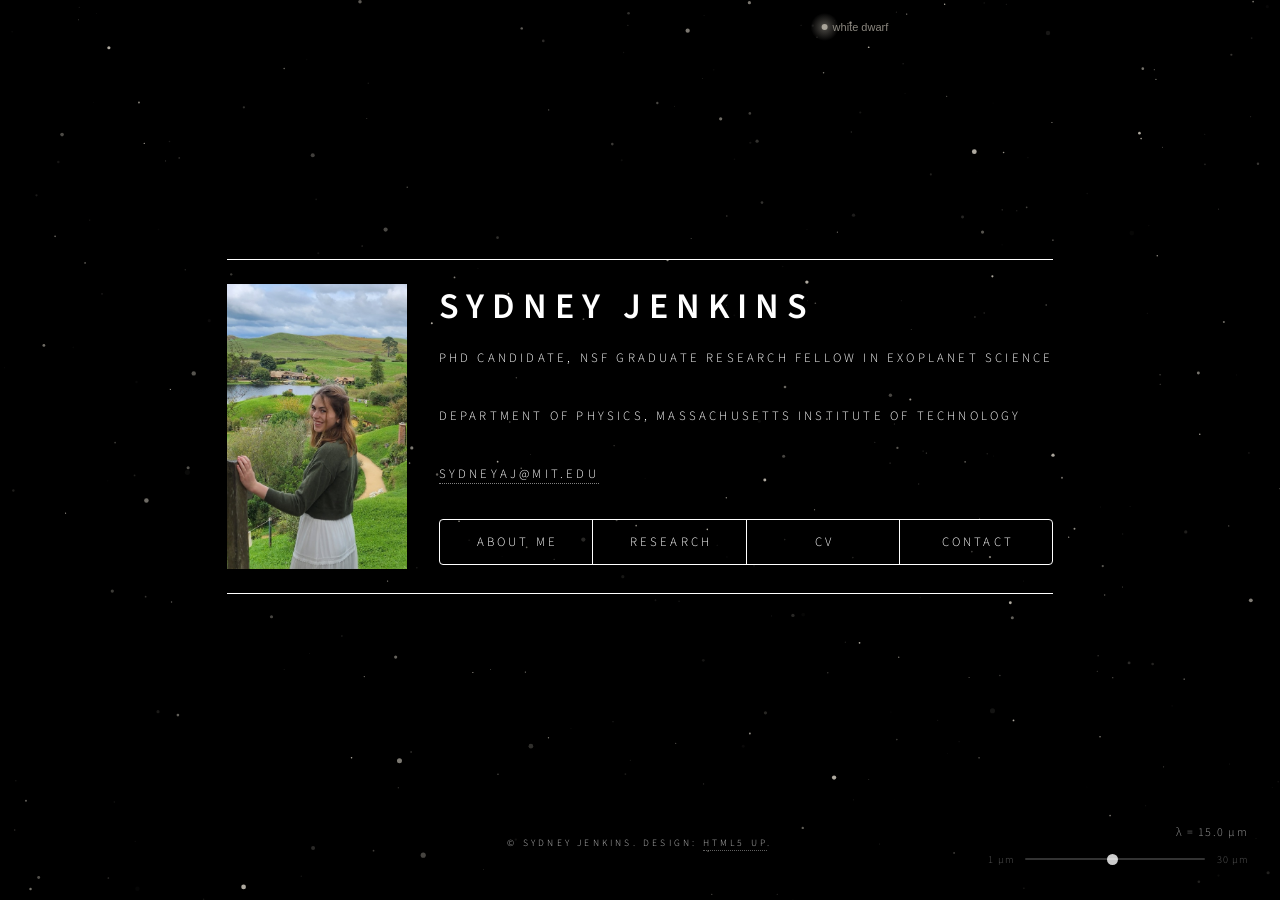
<file: index.html>
<!DOCTYPE HTML>
<!--
	Dimension by HTML5 UP
	html5up.net | @ajlkn
	Free for personal and commercial use under the CCA 3.0 license (html5up.net/license)
-->  
<html>
	<head>
		<title>Sydney Jenkins </title>
		<meta charset="utf-8" />
		<meta name="viewport" content="width=device-width, initial-scale=1, user-scalable=no" />
		<link rel="stylesheet" href="assets/css/main.css" />
		<noscript><link rel="stylesheet" href="assets/css/noscript.css" /></noscript>
		<style>
			p.small {
			  line-height: 0.9;
			}
			html, body {
				background-color: #000000;
			}
			#bg:after {
				background-image: none;
				background-color: #000;
				z-index: 0;
			}
			#bg:before {
				background-image: none;
				background-color: rgba(19, 21, 25, 0);
			}
			#header {
				background-image: none;
			}
			#starfield {
				position: absolute;
				top: 0;
				left: 0;
				width: 100%;
				height: 100%;
				z-index: 1;
			}
			body.is-article-visible #starfield {
				-webkit-filter: blur(0.2rem);
				filter: blur(0.2rem);
				opacity: 0.7;
				-moz-transition: opacity 0.325s ease-in-out, -moz-filter 0.325s ease-in-out;
				-webkit-transition: opacity 0.325s ease-in-out, -webkit-filter 0.325s ease-in-out;
				transition: opacity 0.325s ease-in-out, filter 0.325s ease-in-out;
			}
			#wavelength-control {
				position: fixed;
				bottom: 2rem;
				right: 2rem;
				z-index: 10;
				text-align: right;
				pointer-events: all;
				-webkit-user-select: none;
				user-select: none;
			}
			#wavelength-label {
				color: rgba(255,255,255,0.6);
				font-family: Source Sans Pro, Helvetica, sans-serif;
				font-size: 0.75rem;
				letter-spacing: 0.12em;
				margin-bottom: 0.5rem;
			}
			.wl-slider-row {
				display: flex;
				align-items: center;
				gap: 0.6rem;
			}
			.wl-end {
				color: rgba(255,255,255,0.35);
				font-family: Source Sans Pro, Helvetica, sans-serif;
				font-size: 0.65rem;
				letter-spacing: 0.1em;
				white-space: nowrap;
			}
			#wavelength-slider {
				-webkit-appearance: none;
				appearance: none;
				width: 180px;
				height: 2px;
				border-radius: 1px;
				background: rgba(255,255,255,0.2);
				outline: none;
				cursor: pointer;
			}
			#wavelength-slider::-webkit-slider-thumb {
				-webkit-appearance: none;
				width: 11px;
				height: 11px;
				border-radius: 50%;
				background: rgba(255,255,255,0.8);
				cursor: pointer;
				border: none;
			}
			#wavelength-slider::-moz-range-thumb {
				width: 11px;
				height: 11px;
				border-radius: 50%;
				background: rgba(255,255,255,0.8);
				border: none;
				cursor: pointer;
			}
			#header .content {
				border-top-width: 0;
				border-bottom-width: 0;
			}
			.header-inner {
				display: flex !important;
				align-items: flex-start;
				gap: 2rem;
				text-align: left !important;
			}
			/* White rules above and below the header row, spanning photo-left to text-right */
			#header .content .inner.header-inner {
				padding: 1.5rem 0;
				border-top: solid 1px #ffffff;
				border-bottom: solid 1px #ffffff;
			}
			.header-photo {
				width: 180px;
				height: 285px;
				border-radius: 0;
				object-fit: cover;
				flex-shrink: 0;
			}
			.header-text h1,
			.header-text p {
				text-align: left;
			}
			.header-text nav ul li {
				flex: 1;
			}
			.header-text nav ul li a {
				min-width: 0;
				width: 100%;
				white-space: nowrap;
				text-align: center;
				box-sizing: border-box;
			}
			#main article {
				background-color: #000000;
			}
			#main article#Research {
				width: 90vw;
				max-width: 90vw;
			}
			#wavelength-control {
				transition: opacity 0.3s ease-in-out;
			}
			body:has(#Research.active) #wavelength-control {
				opacity: 0;
				pointer-events: none;
			}
			.paper {
				display: flex;
				align-items: center;
				gap: 3rem;
				padding: 2.5rem 0;
				border-top: solid 1px rgba(255,255,255,0.15);
			}
			.paper.reverse {
				flex-direction: row-reverse;
			}
			.paper-text {
				flex: 1.2 1 0;
				min-width: 0;
			}
			.paper-figure {
				flex: 1 1 0;
				min-width: 0;
				text-align: center;
			}
			.paper-figure a {
				display: block;
				border-bottom: 0;
			}
			.paper-figure img {
				width: 100%;
				height: auto;
								transition: opacity 0.2s ease-in-out;
			}
							.paper-figure p.small {
					text-align: left;
					margin-top: 0.4rem;
				}
				.paper-figure p.small a {
					display: inline;
					border-bottom: dotted 1px rgba(255, 255, 255, 0.5);
				}
				.paper-figure a:hover img {
				opacity: 0.85;
			}
			.paper-status {
				display: inline-block;
				text-transform: uppercase;
				letter-spacing: 0.15rem;
				font-size: 0.6rem;
				padding: 0.25rem 0.6rem;
				border-radius: 3px;
				margin-bottom: 0.75rem;
			}
			.status-published {
				color: #9fe6b8;
				background: rgba(80, 200, 120, 0.15);
				border: solid 1px rgba(80, 200, 120, 0.4);
			}
			.paper-link {
				font-size: 0.7rem;
				text-transform: uppercase;
				letter-spacing: 0.15rem;
				white-space: nowrap;
				margin-left: 0.75rem;
			}
			.status-progress {
				color: #ffd699;
				background: rgba(255, 180, 80, 0.12);
				border: solid 1px rgba(255, 180, 80, 0.4);
			}
			.research-intro {
				font-size: 1.05rem;
				line-height: 1.75;
				max-width: none;
				margin-bottom: 1rem;
			}
			.paper-text h3 {
				margin-bottom: 1rem;
			}
			@media screen and (max-width: 736px) {
				.paper, .paper.reverse {
					flex-direction: column;
					gap: 1.5rem;
				}
			}
						.about-inner {
					display: flex;
					align-items: stretch;
					gap: 1.5rem;
				}
				.about-photo-wrap {
					flex-shrink: 0;
					align-self: stretch;
					padding-bottom: 1.4em;
				}
				.about-photo {
					width: 195px;
					height: 100%;
					display: block;
					object-fit: cover;
					object-position: center top;
				}
				.about-text {
					flex: 1;
					min-width: 0;
				}
				@media screen and (max-width: 480px) {
					.about-inner { flex-direction: column; }
					.about-photo { width: 100%; height: 200px; object-position: center 55%; }
				}
				.status-submitted {
					color: #99d6f0;
					background: rgba(80, 180, 230, 0.12);
					border: solid 1px rgba(80, 180, 230, 0.4);
				}
				@media screen and (max-width: 736px) {
					.header-inner {
						flex-direction: column !important;
						align-items: center !important;
						text-align: center !important;
					}
					.header-photo {
						width: 140px;
						height: 220px;
					}
					.header-text h1,
					.header-text p {
						text-align: center;
					}
				}
				@media screen and (max-width: 736px) {
					#header .content .inner {
						max-height: none !important;
						overflow: visible !important;
					}
					.header-photo {
						width: 110px !important;
						height: 155px !important;
					}
					.header-inner {
						gap: 1rem !important;
					}
				}
				@media screen and (max-width: 736px) {
					#wavelength-control {
						position: static;
						width: 100%;
						box-sizing: border-box;
						text-align: center;
						background: rgba(0,0,0,0.5);
						padding: 0.5rem 1rem;
						display: flex;
						align-items: center;
						justify-content: center;
						gap: 0.75rem;
					}
					#wavelength-label {
						margin-bottom: 0;
					}
					.wl-slider-row {
						flex: 1;
						max-width: 260px;
					}
				}
				@media screen and (max-width: 736px) {
					body.is-article-visible #wavelength-control,
					body.is-switching #wavelength-control {
						display: none;
					}
				}
</style>
	</head>
	<body class="is-preload">

		<!-- Wrapper -->
			<div id="wrapper">

				<!-- Header -->
					<header id="header">
						<div class="content">
							<div class="inner header-inner">
								<img src="myimages/headshot2.jpg" alt="Sydney Jenkins" class="header-photo">
								<div class="header-text">
									<h1>Sydney Jenkins </h1>
									<p> PhD Candidate, NSF Graduate Research Fellow in Exoplanet Science</p>
									<p> Department of Physics, Massachusetts Institute of Technology </p>
									<p>  <a href="mailto:sydneyaj@mit.edu">sydneyaj@mit.edu</a></p>
									<nav>
										<ul>
											<li><a href="#About">About Me</a></li>
											<li><a href="#Research">Research</a></li>
											<li><a href="myimages/Jenkins_CV.pdf" target="_blank" rel="noopener">CV</a></li>
											<li><a href="#Contact">Contact</a></li>
										</ul>
									</nav>
								</div>
							</div>
						</div>
					</header>

				<!-- Wavelength filter control -->
					<div id="wavelength-control">
						<div id="wavelength-label">λ = 15.0 μm</div>
						<div class="wl-slider-row">
							<span class="wl-end">1 μm</span>
							<input type="range" id="wavelength-slider" min="1" max="30" step="0.1" value="15">
							<span class="wl-end">30 μm</span>
						</div>
					</div>

				<!-- Main -->
					<div id="main">
						<!-- Intro -->
							<article id="About">
								<h2 class="major">About Me</h2>
							<div class="about-inner">
								<div class="about-photo-wrap"><img src="myimages/headshot2.jpg" alt="Sydney Jenkins" class="about-photo"></div>
								<div class="about-text">
									<p>Hello! My name is Sydney Jenkins (she/her) and I am a fifth-year graduate student working with <a href="https://avanderburg.github.io/index.html"> Prof. Andrew Vanderburg </a> at the Massachusetts Institute of Technology. I previously earned a BA in physics and BS in computer science at the University of Chicago. My PhD research focuses on the discovery and characterization of planets around white dwarfs. </p>
									<p>Outside of science, you can usually find me reading, hiking, or forgetting to water my plants. </p>
								</div>
							</div>
						</article>

						<!-- Research--> 
							<article id="Research">
								<h2 class="major">Research</h2>

								<p class="research-intro">In the past few decades, we have discovered thousands of planets orbiting main-sequence stars—stable, long-lived stars like our Sun that are fusing hydrogen in their cores. However, we know relatively little about what happens to these planets once their host stars die. <b>Do planetary systems survive stellar death, and if so, how do they change?</b> My research centers on answering this fundamental question by discovering and characterizing planets around white dwarfs, the Earth-sized remnant left behind when Sun-like stars exhaust their fuel and die. Using JWST and ground-based telescopes, I’m uncovering how planetary systems survive stellar death and evolve over billions of years.</p>

								<!-- Paper: MEOW Survey -->
								<div class="paper">
									<div class="paper-text">
										<h3>MEOW & PAWS Surveys</h3>
										<span class="paper-status status-progress">Ongoing Observations</span>
										<p>JWST's direct imaging capabilities provide a powerful new tool to probe the demographics of evolved systems by searching for giant planets around white dwarf stars. Two programs leading this effort are the <a href="https://www.stsci.edu/jwst/science-execution/program-information?id=4403">MIRI Exoplanets Orbiting White dwarfs (MEOW) survey</a> and its companion program, the <a href="https://www.stsci.edu/jwst/science-execution/program-information?id=7833">Planet Authentication in White-dwarf Systems (PAWS) survey</a>. MEOW has mapped 16 nearby white dwarf systems with a combination of direct imaging and the thermal excess technique, identifying dozens of planet candidates. Ongoing follow-up observations with PAWS allows us definitively differentiate between true planets and spurious background sources using high-precision proper motion measurements. I am currently using the combined MEOW and PAWS datasets to search for new planets and to place constraints on the demographics of planets around white dwarfs. Our results will have <b>important implications for the post-main-sequence evolution of planetary systems.</b></p>
									</div>
									<div class="paper-figure">
										<a href="myimages/MEOW.jpg" target="_blank"><img src="myimages/MEOW.jpg" alt="False color image of WD 0310-688 taken with JWST/MIRI as part of the MEOW survey"></a>
									<p class="small"><font size="2"><b>Figure 1:</b> <i>False color image of a white dwarf (WD 0310-688, center) taken with the JWST/MIRI imager as part of the MEOW survey. Image credit: <a href="https://iopscience.iop.org/article/10.3847/2041-8213/ad74ed" target="_blank">Limbach et al. (including Jenkins) 2024</a>.</i></font></p>
									</div>
								</div>

								
						
						<!-- Paper: WD 1856 b Atmosphere -->
						<div class="paper reverse">
							<div class="paper-text">
								<h3>Probing the Dynamical History of a White Dwarf Planet</h3>
								<span class="paper-status status-progress">Ongoing Observations</span>
								<p>One of the few known white dwarf planets is WD 1856+534 b, which orbits at just 0.02 au from its host star—close enough that it should have been engulfed during the star’s transition off the main sequence. Two main dynamical pathways have been proposed to explain this: high-eccentricity migration and common envelope evolution. I am <b>PI of a <a href="https://www.stsci.edu/jwst/science-execution/program-information?id=9157" target="_blank">JWST program</a> to constrain WD 1856 b’s dynamical history</b> by searching for signatures of common envelope evolution in the planet’s atmosphere. If it did undergo common envelope evolution, it will be the first known planet to have survived engulfment by its star. Regardless of its dynamical history, our program will also probe the atmospheric physics of one of the coldest known planets. These results will provide critical insight into the dynamics of post-main-sequence systems and the atmospheres of cold worlds.</p>
							</div>
							<div class="paper-figure">
								<a href="myimages/WD1856_artist.jpg" target="_blank"><img src="myimages/WD1856_artist.jpg" alt="Artist impression of WD 1856+534 b"></a>
								<p class="small"><font size="2"><b>Figure 2:</b> <i>Artist’s impression of WD 1856+534 and its planet. Image credit: NASA’s Goddard Space Flight Center.</i></font></p>
							</div>
						</div> 

						<!-- Paper: WD 1856 b Proper Motions -->
						<div class="paper">
							<div class="paper-text">
								<h3>JWST Proper Motion Search for Outer Companions to WD 1856+534 b</h3>
								<span class="paper-status status-progress">In Preparation</span>
								<p>While my JWST observing program is dedicated to searching for signatures of common envelope evolution, we are also performing a complementary search for evidence that WD 1856 b underwent high-eccentricity migration. Using two epochs of <a href="https://www.stsci.edu/jwst/science-execution/program-information?id=5204" target="_blank">JWST MIRI imaging observations</a>, we have measured the proper motions of all nearby sources to identify any potential perturbers. While we do not identify any co-moving planetary companions, we are able to place <b>the first strong constraints on the presence of any distant outer planets.</b> Our combined imaging and TTV constraints rule out planets more massive than WD 1856 b across much of the searched parameter space. If no companion is found within the remaining allowed region, it suggests that either no additional planets are present in the system and WD 1856b migrated via a non-scattering mechanism, or any perturbing planet has a lower mass than WD 1856 b and was likely ejected from the system.</p>
							</div>
							<div class="paper-figure">
								<a href="myimages/WD1856_PM_invert.jpg" target="_blank"><img src="myimages/WD1856_PM_invert.jpg" alt="WD 1856+534 proper motion search"></a>
								<p class="small"><font size="2"><b>Figure 3:</b> <i>Difference images in both the F1500W and F1800W filters. Distant background objects show negligible apparent motion, and therefore have small residuals. In contrast, nearby and fast-moving objects produce prominent positive and negative residuals. The white dwarf, center, exhibits clear motion. No other sources appear to be co-moving with the white dwarf.</i></font></p>
							</div>
						</div>
						<!-- Paper: WD 1856 b -->
								<div class="paper reverse">
									<div class="paper-text">
										<h3>Atmospheric Signatures of Common Envelope Evolution</h3>
										<span class="paper-status status-published">Published</span> <a class="paper-link" href="https://iopscience.iop.org/article/10.3847/1538-4357/ae83b5" target="_blank">Read paper&nbsp;&rarr;</a>
										<p>The majority of confirmed exoplanets orbit within 1 AU of a main-sequence star. When their stellar hosts evolve off the MS, many of these planets will be engulfed and destroyed, creating empty &ldquo;forbidden&rdquo; zones around the stars as they evolve to their final state as a white dwarf. However, several confirmed and candidate planets have been found within this forbidden zone. Though common envelope evolution is a proposed formation channel for these planets, there are few known signatures to identify a planet that has survived this violent process. We investigate whether the process of engulfment could leave a detectable atmospheric signature by modeling the inspiral and accretion of a planet inspiraling into an AGB star. We then use simulated emission spectra to model the impact of this accretion on the planet’s thermal emission, and find that common envelope evolution can increase thermal emission by up to 9.0% for a cool planet such as WD 1856 b. This signature may be observable in the most favorable cases, providing a <b>potential new probe for investigating the dynamical history of close-in planets around white dwarfs.</b></p>
									</div>
									<div class="paper-figure">
										<a href="myimages/CEE.gif" target="_blank"><img src="myimages/CEE.gif" alt="WD 1856 b's transmission spectrum"></a>
										<p class="small"><font size="2"><b>Figure 4:</b> <i>Mass accretion of an engulfed planet over time for a variety of planet masses and accretion efficiencies &epsilon;.</i></font></p>
									</div>
								</div>

														<!-- Paper: TOI-5800 b -->
						<div class="paper">
							<div class="paper-text">
								<h3>Confirmation of TOI-5800 b: An Eccentric Sub-Neptune Moving Into the Evaporation Desert</h3>
								<span class="paper-status status-published">Published</span><a class="paper-link" href="https://iopscience.iop.org/article/10.3847/2041-8213/adea46" target="_blank">Read paper&nbsp;&rarr;</a>
								<p>Though missions such as Kepler, K2, and TESS have discovered &gt;2,000 sub-Neptune and Neptunian planets, there is a dearth of such planets at close-in (P&#8818;3 days) orbits. This feature, called the Neptune desert or the evaporation desert, is believed to be primarily shaped by planetary migration and photoevaporation. However, this region is not completely devoid of planets &mdash; a small number of very hot Neptunes reside within the desert. These planets provide an opportunity to directly probe the effects of migration and photoevaporation. We present confirmation of TOI-5800 b, an eccentric sub-Neptune on a &approx;2.6 day period that is likely actively undergoing tidal migration. We use radial velocity measurements to constrain TOI-5800 b’s eccentricity (0.39&plusmn;0.07). This eccentricity is unusually high given the planet’s short orbit, suggesting that TOI-5800 is currently experiencing high levels of tidal heating as it moves into the desert. Ranked as a top candidate for transmission and emission spectroscopy within its temperature and radius regime, TOI-5800 b is a prime target for atmospheric characterization with JWST. <b>TOI-5800 b presents a unique opportunity to study the atmosphere of a planet undergoing tidal heating and to probe the composition of sub-Neptune planets.</b></p>
							</div>
							<div class="paper-figure">
								<a href="myimages/TOI5800.jpg" target="_blank"><img src="myimages/TOI5800.jpg" alt="TOI-5800 b orbital and atmospheric characterization"></a>
								<p class="small"><font size="2"><b>Figure 5:</b> <i>Radius and semi-major axis of planets listed in the NASA Exoplanet Archive. The Neptune desert is demarked by the white dashed lines. TOI-5800 b is shown in yellow. We expect the planet to circularize to a closer-in orbit within the shaded yellow region.</i></font></p>
							</div>
						</div>

						<!-- Paper: Jenkins et al. 2024 -->
								<div class="paper reverse">
									<div class="paper-text">
										<h3>Absence of a Correlation between White Dwarf Planetary Accretion and Primordial Stellar Metallicity </h3>
										<span class="paper-status status-published">Published </span> <a class="paper-link" href="https://academic.oup.com/mnras/article/532/1/394/7696345" target="_blank">Read paper&nbsp;&rarr;</a>
										<p>Over a quarter of white dwarfs have photospheric metal pollution, which is evidence for recent accretion of exoplanetary material. While a wide range of mechanisms have been proposed to account for this pollution, there are currently few observational constraints to differentiate between them. To investigate the driving mechanism, we observe a sample of polluted and non-polluted white dwarfs in wide binary systems with main-sequence stars. Because there is a well-known correlation between giant planet occurrence and higher metallicity, we measure each system’s metallicity to probe the role of gas giants in driving white dwarf accretion. We find no significant difference in the metallicity distributions of polluted and non-polluted systems, suggesting that <b>giant planets may not be the dominant cause of white dwarf accretion events in binary systems.</b></p>
									</div>
									<div class="paper-figure">
										<a href="myimages/WDPollution_invert.png" target="_blank"><img src="myimages/WDPollution_invert.png" alt="Metallicity distributions of white dwarf systems"></a>
										<p class="small"><font size="2"><b>Figure 6:</b> <i>Metallicity distributions of white dwarf systems. Left: Metallicity distribution of polluted systems, with error bars shown in white. Middle: Metallicity distribution of non-polluted systems, with error bars shown in white. Right: CDFs of non-polluted and polluted systems, shown in blue and green, respectively.</i></font></p>
									</div>
								</div>
							
							<!-- Paper: Jenkins et al. 2022 -->
							<div class="paper">
								<div class="paper-text">
									<h3>VLT Spectrsocopy of Ultra-faint Dwarf Galaxies</h3>
									<span class="paper-status status-published">Published</span> <a class="paper-link" href="https://iopscience.iop.org/article/10.3847/1538-4357/ac1353" target="_blank">Read paper&nbsp;&rarr;</a>
									<p>We perform consistent reductions and measurements for three ultra-faint dwarf galaxies: Bo&ouml;tes I, Leo IV and Leo V. Using the public archival data from the GIRAFFE spectrograph on the Very Large Telescope (VLT), we locate new members and provide refined measurements of physical parameters for these dwarf galaxies. We recalculate the velocity dispersions of Bo&ouml;tes I and Leo IV, identify a weak velocity gradient in Leo V, and re-analyze the Bo&ouml;tes I metallicity distribution function. Our analysis of Leo IV, Leo V and other ultra-faint dwarf galaxies will enhance our understanding of these enigmatic stellar populations and contribute to future dark matter studies.</p>
								</div>
								<div class="paper-figure">
									<a href="myimages/UFD_invert.png" target="_blank"><img src="myimages/UFD_invert.png" alt="Ultra-faint dwarf galaxy spectroscopy"></a>
									<p class="small"><font size="2"><b>Figure 7:</b> <i>Positional data for Leo IV and Leo V. Yellow stars represent previously identified members, while pink stars represent new members.</i></font></p>
								</div>
							</div>
							</article>

						<!-- Contact -->
						<article id="Contact">
							<h2 class="major">Contact</h2>
							<h3>Email</h3>
							<p>sydneyaj@mit.edu</p>
							<h3>Address</h3>
							<p translate="no">Massachusetts Institute of Technology<br>
								Deptartment of Physics<br>
								77 Massachusetts Avenue, Building 54-1715<br>
								Cambridge, MA, 02139-4307, USA</p>
						</article>
						
						<!-- Outreach -->
						<!--	<article id="outreach">
								<h2 class="major">Contact</h2>
								<form method="post" action="#">
									<div class="fields">
										<div class="field half">
											<label for="name">Name</label>
											<input type="text" name="name" id="name" />
										</div>
										<div class="field half">
											<label for="email">Email</label>
											<input type="text" name="email" id="email" />
										</div>
										<div class="field">
											<label for="message">Message</label>
											<textarea name="message" id="message" rows="4"></textarea>
										</div>
									</div>
									<ul class="actions">
										<li><input type="submit" value="Send Message" class="primary" /></li>
										<li><input type="reset" value="Reset" /></li>
									</ul>
								</form>
								<ul class="icons">
									<li><a href="#" class="icon brands fa-twitter"><span class="label">Twitter</span></a></li>
									<li><a href="#" class="icon brands fa-facebook-f"><span class="label">Facebook</span></a></li>
									<li><a href="#" class="icon brands fa-instagram"><span class="label">Instagram</span></a></li>
									<li><a href="#" class="icon brands fa-github"><span class="label">GitHub</span></a></li>
								</ul>
							</article> -->

						<!-- Elements -->
							<article id="elements">
								<h2 class="major">Elements</h2>

								<section>
									<h3 class="major">Text</h3>
									<p>This is <b>bold</b> and this is <strong>strong</strong>. This is <i>italic</i> and this is <em>emphasized</em>.
									This is <sup>superscript</sup> text and this is <sub>subscript</sub> text.
									This is <u>underlined</u> and this is code: <code>for (;;) { ... }</code>. Finally, <a href="#">this is a link</a>.</p>
									<hr />
									<h2>Heading Level 2</h2>
									<h3>Heading Level 3</h3>
									<h4>Heading Level 4</h4>
									<h5>Heading Level 5</h5>
									<h6>Heading Level 6</h6>
									<hr />
									<h4>Blockquote</h4>
									<blockquote>Fringilla nisl. Donec accumsan interdum nisi, quis tincidunt felis sagittis eget tempus euismod. Vestibulum ante ipsum primis in faucibus vestibulum. Blandit adipiscing eu felis iaculis volutpat ac adipiscing accumsan faucibus. Vestibulum ante ipsum primis in faucibus lorem ipsum dolor sit amet nullam adipiscing eu felis.</blockquote>
									<h4>Preformatted</h4>
									<pre><code>i = 0;

while (!deck.isInOrder()) {
    print 'Iteration ' + i;
    deck.shuffle();
    i++;
}

print 'It took ' + i + ' iterations to sort the deck.';</code></pre>
								</section>

								<section>
									<h3 class="major">Lists</h3>

									<h4>Unordered</h4>
									<ul>
										<li>Dolor pulvinar etiam.</li>
										<li>Sagittis adipiscing.</li>
										<li>Felis enim feugiat.</li>
									</ul>

									<h4>Alternate</h4>
									<ul class="alt">
										<li>Dolor pulvinar etiam.</li>
										<li>Sagittis adipiscing.</li>
										<li>Felis enim feugiat.</li>
									</ul>

									<h4>Ordered</h4>
									<ol>
										<li>Dolor pulvinar etiam.</li>
										<li>Etiam vel felis viverra.</li>
										<li>Felis enim feugiat.</li>
										<li>Dolor pulvinar etiam.</li>
										<li>Etiam vel felis lorem.</li>
										<li>Felis enim et feugiat.</li>
									</ol>
									<h4>Icons</h4>
									<ul class="icons">
										<li><a href="#" class="icon brands fa-twitter"><span class="label">Twitter</span></a></li>
										<li><a href="#" class="icon brands fa-facebook-f"><span class="label">Facebook</span></a></li>
										<li><a href="#" class="icon brands fa-instagram"><span class="label">Instagram</span></a></li>
										<li><a href="#" class="icon brands fa-github"><span class="label">Github</span></a></li>
									</ul>

									<h4>Actions</h4>
									<ul class="actions">
										<li><a href="#" class="button primary">Default</a></li>
										<li><a href="#" class="button">Default</a></li>
									</ul>
									<ul class="actions stacked">
										<li><a href="#" class="button primary">Default</a></li>
										<li><a href="#" class="button">Default</a></li>
									</ul>
								</section>

								<section>
									<h3 class="major">Table</h3>
									<h4>Default</h4>
									<div class="table-wrapper">
										<table>
											<thead>
												<tr>
													<th>Name</th>
													<th>Description</th>
													<th>Price</th>
												</tr>
											</thead>
											<tbody>
												<tr>
													<td>Item One</td>
													<td>Ante turpis integer aliquet porttitor.</td>
													<td>29.99</td>
												</tr>
												<tr>
													<td>Item Two</td>
													<td>Vis ac commodo adipiscing arcu aliquet.</td>
													<td>19.99</td>
												</tr>
												<tr>
													<td>Item Three</td>
													<td> Morbi faucibus arcu accumsan lorem.</td>
													<td>29.99</td>
												</tr>
												<tr>
													<td>Item Four</td>
													<td>Vitae integer tempus condimentum.</td>
													<td>19.99</td>
												</tr>
												<tr>
													<td>Item Five</td>
													<td>Ante turpis integer aliquet porttitor.</td>
													<td>29.99</td>
												</tr>
											</tbody>
											<tfoot>
												<tr>
													<td colspan="2"></td>
													<td>100.00</td>
												</tr>
											</tfoot>
										</table>
									</div>

									<h4>Alternate</h4>
									<div class="table-wrapper">
										<table class="alt">
											<thead>
												<tr>
													<th>Name</th>
													<th>Description</th>
													<th>Price</th>
												</tr>
											</thead>
											<tbody>
												<tr>
													<td>Item One</td>
													<td>Ante turpis integer aliquet porttitor.</td>
													<td>29.99</td>
												</tr>
												<tr>
													<td>Item Two</td>
													<td>Vis ac commodo adipiscing arcu aliquet.</td>
													<td>19.99</td>
												</tr>
												<tr>
													<td>Item Three</td>
													<td> Morbi faucibus arcu accumsan lorem.</td>
													<td>29.99</td>
												</tr>
												<tr>
													<td>Item Four</td>
													<td>Vitae integer tempus condimentum.</td>
													<td>19.99</td>
												</tr>
												<tr>
													<td>Item Five</td>
													<td>Ante turpis integer aliquet porttitor.</td>
													<td>29.99</td>
												</tr>
											</tbody>
											<tfoot>
												<tr>
													<td colspan="2"></td>
													<td>100.00</td>
												</tr>
											</tfoot>
										</table>
									</div>
								</section>

								<section>
									<h3 class="major">Buttons</h3>
									<ul class="actions">
										<li><a href="#" class="button primary">Primary</a></li>
										<li><a href="#" class="button">Default</a></li>
									</ul>
									<ul class="actions">
										<li><a href="#" class="button">Default</a></li>
										<li><a href="#" class="button small">Small</a></li>
									</ul>
									<ul class="actions">
										<li><a href="#" class="button primary icon solid fa-download">Icon</a></li>
										<li><a href="#" class="button icon solid fa-download">Icon</a></li>
									</ul>
									<ul class="actions">
										<li><span class="button primary disabled">Disabled</span></li>
										<li><span class="button disabled">Disabled</span></li>
									</ul>
								</section>

								<section>
									<h3 class="major">Form</h3>
									<form method="post" action="#">
										<div class="fields">
											<div class="field half">
												<label for="demo-name">Name</label>
												<input type="text" name="demo-name" id="demo-name" value="" placeholder="Sydney Jenkins" />
											</div>
											<div class="field half">
												<label for="demo-email">Email</label>
												<input type="email" name="demo-email" id="demo-email" value="" placeholder="sydneyaj@mit.edu" />
											</div>
											<div class="field">
												<label for="demo-category">Category</label>
												<select name="demo-category" id="demo-category">
													<option value="">-</option>
													<option value="1">Manufacturing</option>
													<option value="1">Shipping</option>
													<option value="1">Administration</option>
													<option value="1">Human Resources</option>
												</select>
											</div>
											<div class="field half">
												<input type="radio" id="demo-priority-low" name="demo-priority" checked>
												<label for="demo-priority-low">Low</label>
											</div>
											<div class="field half">
												<input type="radio" id="demo-priority-high" name="demo-priority">
												<label for="demo-priority-high">High</label>
											</div>
											<div class="field half">
												<input type="checkbox" id="demo-copy" name="demo-copy">
												<label for="demo-copy">Email me a copy</label>
											</div>
											<div class="field half">
												<input type="checkbox" id="demo-human" name="demo-human" checked>
												<label for="demo-human">Not a robot</label>
											</div>
											<div class="field">
												<label for="demo-message">Message</label>
												<textarea name="demo-message" id="demo-message" placeholder="Enter your message" rows="6"></textarea>
											</div>
										</div>
										<ul class="actions">
											<li><input type="submit" value="Send Message" class="primary" /></li>
											<li><input type="reset" value="Reset" /></li>
										</ul>
									</form>
								</section>

							</article>

					</div>

				<!-- Footer -->
					<footer id="footer">
						<p class="copyright">&copy; Sydney Jenkins. Design: <a href="https://html5up.net">HTML5 UP</a>.</p>
					</footer>

			</div>

		<!-- BG -->
			<div id="bg">
				<canvas id="starfield"></canvas>
			</div>

		<!-- Scripts -->
			<script src="assets/js/jquery.min.js"></script>
			<script src="assets/js/browser.min.js"></script>
			<script src="assets/js/breakpoints.min.js"></script>
			<script src="assets/js/util.js"></script>
			<script src="assets/js/main.js"></script>


		<!-- Starfield -->
			<script>
			(function () {

				var canvas = document.getElementById('starfield');
				var ctx    = canvas.getContext('2d');
				var stars  = [];
				var NUM_STARS  = 350;
				var wavelength = 15e-6; // meters, default 15 μm
				var wd         = { x: 0, y: 0, vx: 0, vy: 0, temp: 4900, brightness: 1.0 };
				var planet     = { angle: Math.random() * 6.2832, orbitRadius: 50,
				                   omega: 6.2832 / 10, temp: 300, brightness: 1.0, radius: 1.5 };
				var lastTime   = null;

				// hc/k in m·K
				var HC_K = 0.014388;

				// Planck spectral radiance, proportional (same λ^5 for all comparisons)
				function planck(lam, T) {
					var x = HC_K / (lam * T);
					return 1.0 / (lam*lam*lam*lam*lam * (Math.exp(x) - 1.0));
				}

				// Wavelength in microns → false-color RGB (short=blue, long=red)
				function irColor(um) {
					// Luminance decreases left→right: blue (L≈0.73) > warm-grey (L≈0.42) > red (L≈0.22)
					// 1 μm → (200,225,255) bright blue | 15 μm → (175,170,160) warm grey | 30 μm → (200,65,35) red
					var t = Math.max(0, Math.min(1, (um - 1) / 29));
					var m = 14 / 29; // t at 15 μm
					var s;
					if (t <= m) {
						s = t / m;
						return [Math.round(200 - s * 25), Math.round(225 - s * 55), Math.round(255 - s * 95)];
					} else {
						s = (t - m) / (1 - m);
						return [Math.round(175 + s * 25), Math.round(170 - s * 105), Math.round(160 - s * 125)];
					}
				}

				// Random main-sequence temperature weighted by observed stellar frequency
				// O(0.1%), B(0.4%), A(0.6%), F(3%), G(8%), K(13%), M(~75%)
				function randomTemp() {
					var r = Math.random();
					if (r < 0.001) return 30000 + Math.random() * 20000;
					if (r < 0.005) return 10000 + Math.random() * 20000;
					if (r < 0.011) return  7500 + Math.random() *  2500;
					if (r < 0.041) return  6000 + Math.random() *  1500;
					if (r < 0.121) return  5200 + Math.random() *   800;
					if (r < 0.251) return  3700 + Math.random() *  1500;
					return 2400 + Math.random() * 1300;
				}

				function randomRadius() {
					var r = Math.random();
					if (r < 0.70) return 0.4 + Math.random() * 0.5;
					if (r < 0.95) return 0.9 + Math.random() * 0.8;
					return 1.7 + Math.random() * 0.9;
				}

				function resetWD() {
					var w = canvas.width, h = canvas.height;
					var side = Math.floor(Math.random() * 4);
					if      (side === 0) { wd.x = Math.random() * w; wd.y = 0; }
					else if (side === 1) { wd.x = w;                 wd.y = Math.random() * h; }
					else if (side === 2) { wd.x = Math.random() * w; wd.y = h; }
					else                 { wd.x = 0;                 wd.y = Math.random() * h; }
					var angle = Math.atan2(h/2 - wd.y, w/2 - wd.x) + (Math.random() - 0.5) * Math.PI * 0.75;
					var speed = 40 + Math.random() * 30; // 40–70 px/s
					wd.vx = Math.cos(angle) * speed;
					wd.vy = Math.sin(angle) * speed;
				}

				function resize() {
					canvas.width  = window.innerWidth;
					canvas.height = window.innerHeight;
				}

				// WD and planet are point sources at the same distance: flux ∝ R² × B(λ,T).
				// Calibrate the planet's effective area so its flux equals the WD's at 20 μm
				// (works out to ~8× the WD radius); beyond 20 μm the planet's cooler, redder
				// spectrum makes it slightly brighter than the WD.
				var CROSSOVER_LAM    = 20e-6;
				var PLANET_AREA_RATIO = planck(CROSSOVER_LAM, wd.temp) / planck(CROSSOVER_LAM, planet.temp);

				// Shared log-flux normalization for the WD+planet scale.
				// WD at λ=1μm is the maximum (hot, brightest in our range).
				// Planet at λ=1μm is the minimum (cold, far below its Planck peak).
				var LOG_WD_PLANET_MAX   = Math.log(planck(1e-6, wd.temp));
				var LOG_WD_PLANET_MIN   = Math.log(PLANET_AREA_RATIO * planck(1e-6, planet.temp));
				var LOG_WD_PLANET_RANGE = LOG_WD_PLANET_MAX - LOG_WD_PLANET_MIN;

				function updateBrightnesses() {
					// Stars: normalize log B(λ,T) across stars only
					var logBs = new Array(stars.length);
					var logMin = Infinity, logMax = -Infinity;
					for (var i = 0; i < stars.length; i++) {
						logBs[i] = Math.log(planck(wavelength, stars[i].temp));
						if (logBs[i] < logMin) logMin = logBs[i];
						if (logBs[i] > logMax) logMax = logBs[i];
					}
					var logRange = logMax - logMin;
					for (var i = 0; i < stars.length; i++) {
						var rel = logRange > 0 ? (logBs[i] - logMin) / logRange : 1;
						stars[i].brightness = Math.max(0, Math.min(1, rel));
					}

					// WD: brightness ∝ log flux, dimming gently across the range.
					var logF_WD = Math.log(planck(wavelength, wd.temp));
					wd.brightness = Math.max(0, Math.min(1, (logF_WD - LOG_WD_PLANET_MIN) / LOG_WD_PLANET_RANGE));

					// Planet: scaled by its LINEAR flux ratio to the WD, so it stays dim through
					// the mid-IR, matches the WD exactly at 20 μm, then edges brighter at longer λ.
					var fluxRatio = PLANET_AREA_RATIO * planck(wavelength, planet.temp) / planck(wavelength, wd.temp);
					planet.brightness = Math.max(0, Math.min(1, wd.brightness * fluxRatio));
				}

				function init() {
					stars = [];
					for (var i = 0; i < NUM_STARS; i++) {
						stars.push({
							x:          Math.random(),
							y:          Math.random(),
							radius:     randomRadius(),
							temp:       randomTemp(),
							freq:       0.15 + Math.random() * 1.4,
							phase:      Math.random() * Math.PI * 2,
							brightness: 1.0
						});
					}
					resetWD();
					updateBrightnesses();
				}

				function draw(timestamp) {
					var t   = timestamp / 1000;
					var dt  = lastTime !== null ? (timestamp - lastTime) / 1000 : 0;
					lastTime = timestamp;
					var w   = canvas.width;
					var h   = canvas.height;
					var col = irColor(wavelength * 1e6);

					// Move white dwarf; respawn at a new random boundary edge when it exits
					wd.x += wd.vx * dt;
					wd.y += wd.vy * dt;
					if (wd.x < 0 || wd.x > w || wd.y < 0 || wd.y > h) {
						resetWD();
					}

					ctx.clearRect(0, 0, w, h);

					// Draw background stars
					for (var i = 0; i < stars.length; i++) {
						var s = stars[i];
						if (s.brightness < 0.01) continue;
						var twinkle = (Math.sin(6.2832 * s.freq * t + s.phase) + 1) * 0.5;
						var alpha   = Math.min(1.0, s.brightness * 4.5 * (0.15 + 0.85 * twinkle));
						ctx.beginPath();
						ctx.arc(s.x * w, s.y * h, s.radius, 0, 6.2832);
						ctx.fillStyle = 'rgba(' + col[0] + ',' + col[1] + ',' + col[2] + ',' + alpha.toFixed(3) + ')';
						ctx.fill();
					}

					// Update planet orbit (CCW on screen = decreasing angle)
					planet.angle -= planet.omega * dt;
					var px = wd.x + planet.orbitRadius * Math.cos(planet.angle);
					var py = wd.y + planet.orbitRadius * Math.sin(planet.angle);

					// Draw planet — same rendering as WD so equal brightness = equal appearance
					if (planet.brightness > 0.01) {
						var pAlpha = Math.min(1.0, planet.brightness * 1.2);
						var pGrad = ctx.createRadialGradient(px, py, 0, px, py, 14);
						pGrad.addColorStop(0, 'rgba(' + col[0] + ',' + col[1] + ',' + col[2] + ',' + (pAlpha * 0.5).toFixed(3) + ')');
						pGrad.addColorStop(1, 'rgba(' + col[0] + ',' + col[1] + ',' + col[2] + ',0)');
						ctx.beginPath();
						ctx.arc(px, py, 14, 0, 6.2832);
						ctx.fillStyle = pGrad;
						ctx.fill();
						ctx.beginPath();
						ctx.arc(px, py, 3, 0, 6.2832);
						ctx.fillStyle = 'rgba(' + col[0] + ',' + col[1] + ',' + col[2] + ',' + pAlpha.toFixed(3) + ')';
						ctx.fill();
					}

					// Draw white dwarf — no twinkle, glow + bright core
					var wdAlpha = Math.min(1.0, wd.brightness * 1.2);
					var grad = ctx.createRadialGradient(wd.x, wd.y, 0, wd.x, wd.y, 14);
					grad.addColorStop(0, 'rgba(' + col[0] + ',' + col[1] + ',' + col[2] + ',' + (wdAlpha * 0.5).toFixed(3) + ')');
					grad.addColorStop(1, 'rgba(' + col[0] + ',' + col[1] + ',' + col[2] + ',0)');
					ctx.beginPath();
					ctx.arc(wd.x, wd.y, 14, 0, 6.2832);
					ctx.fillStyle = grad;
					ctx.fill();
					ctx.beginPath();
					ctx.arc(wd.x, wd.y, 3, 0, 6.2832);
					ctx.fillStyle = 'rgba(' + col[0] + ',' + col[1] + ',' + col[2] + ',' + wdAlpha.toFixed(3) + ')';
					ctx.fill();

					// "white dwarf" label — follows the dot
					ctx.font = '11px sans-serif';
					ctx.fillStyle = 'rgba(' + col[0] + ',' + col[1] + ',' + col[2] + ',' + (wdAlpha * 0.85).toFixed(3) + ')';
					ctx.fillText('white dwarf', wd.x + 8, wd.y + 4);

					requestAnimationFrame(draw);
				}

				// Wire up slider
				var slider = document.getElementById('wavelength-slider');
				var label  = document.getElementById('wavelength-label');
				slider.addEventListener('input', function () {
					var um = parseFloat(this.value);
					wavelength = um * 1e-6;
					label.textContent = 'λ = ' + um.toFixed(1) + ' μm';
					updateBrightnesses();
				});

				resize();
				window.addEventListener('resize', resize);
				init();
				requestAnimationFrame(draw);
			})();
			</script>


	
	</body>
</html>
</file>
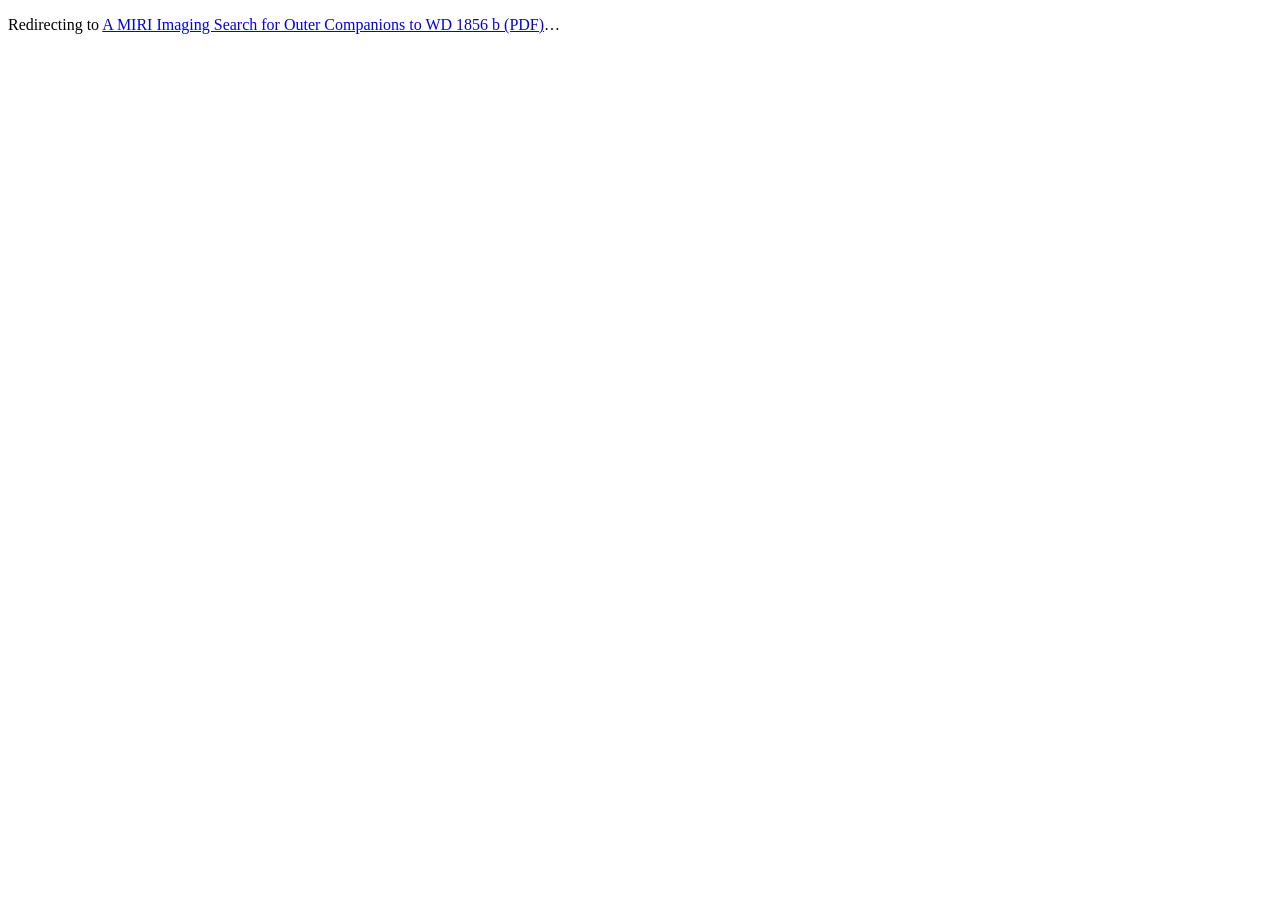
<file: Jenkins2026b/index.html>
<!DOCTYPE html>
<html lang="en">
<head>
	<meta charset="utf-8">
	<meta name="robots" content="noindex">
	<title>A MIRI Imaging Search for Outer Companions to WD 1856 b</title>
	<meta http-equiv="refresh" content="0; url=/myimages/A_MIRI_Imaging_Search_for_Outer_Companions_to_WD_1856%20b.pdf">
	<link rel="canonical" href="/myimages/A_MIRI_Imaging_Search_for_Outer_Companions_to_WD_1856%20b.pdf">
</head>
<body>
	<p>Redirecting to <a href="/myimages/A_MIRI_Imaging_Search_for_Outer_Companions_to_WD_1856%20b.pdf">A MIRI Imaging Search for Outer Companions to WD 1856 b (PDF)</a>…</p>
</body>
</html>
</file>
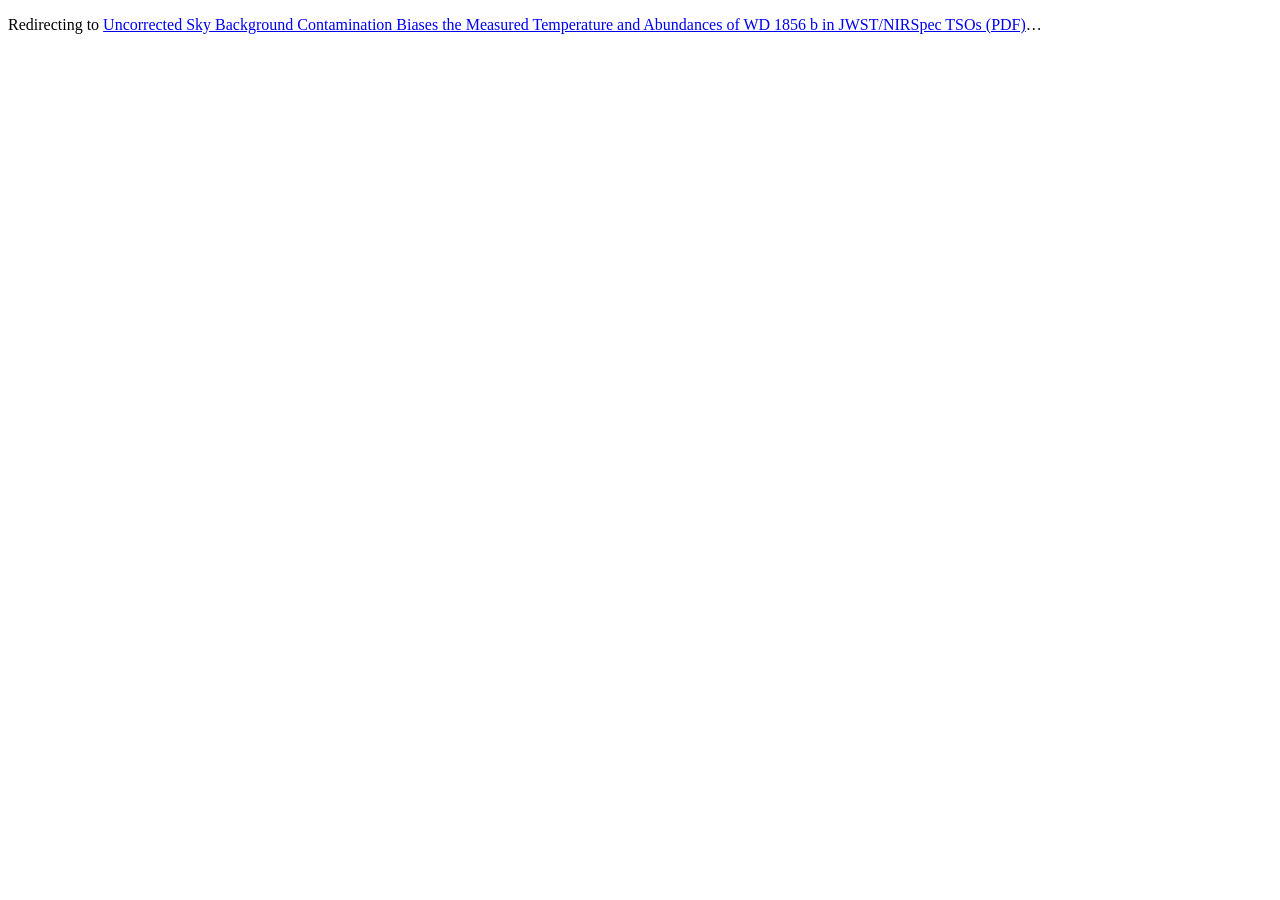
<file: Jenkins2026c/index.html>
<!DOCTYPE html>
<html lang="en">
<head>
	<meta charset="utf-8">
	<meta name="robots" content="noindex">
	<title>Uncorrected Sky Background Contamination Biases the Measured Temperature and Abundances of WD 1856 b in JWST/NIRSpec TSOs</title>
	<meta http-equiv="refresh" content="0; url=/myimages/Uncorrected_Sky_Background_Contamination_Biases_the_Measured_Temperature_and_Abundances_of_WD_1856_b_in_JWST%3ANIRSpec_TSOs.pdf">
	<link rel="canonical" href="/myimages/Uncorrected_Sky_Background_Contamination_Biases_the_Measured_Temperature_and_Abundances_of_WD_1856_b_in_JWST%3ANIRSpec_TSOs.pdf">
</head>
<body>
	<p>Redirecting to <a href="/myimages/Uncorrected_Sky_Background_Contamination_Biases_the_Measured_Temperature_and_Abundances_of_WD_1856_b_in_JWST%3ANIRSpec_TSOs.pdf">Uncorrected Sky Background Contamination Biases the Measured Temperature and Abundances of WD 1856 b in JWST/NIRSpec TSOs (PDF)</a>…</p>
</body>
</html>
</file>
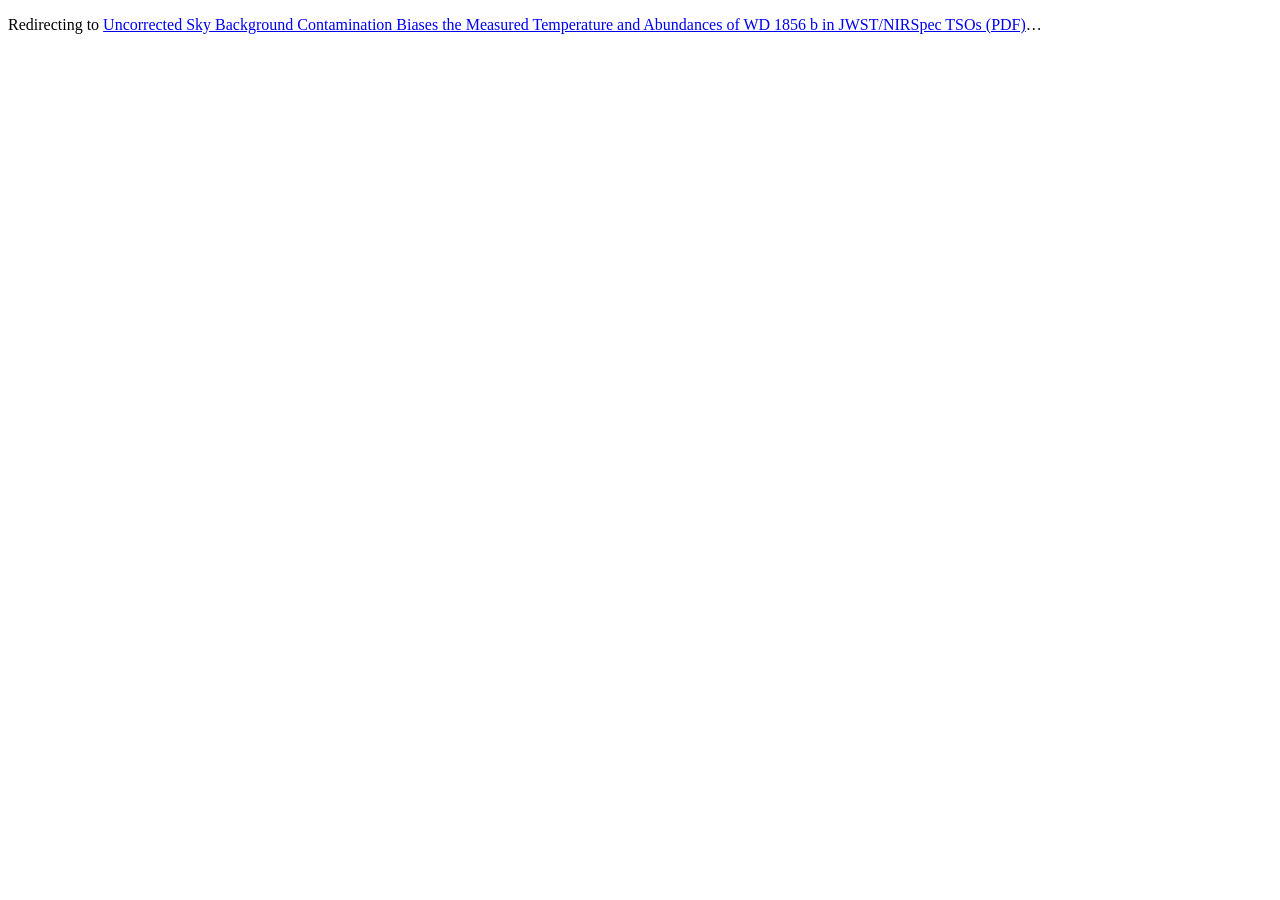
<file: SJenkins2026c/index.html>
<!DOCTYPE html>
<html lang="en">
<head>
	<meta charset="utf-8">
	<meta name="robots" content="noindex">
	<title>Uncorrected Sky Background Contamination Biases the Measured Temperature and Abundances of WD 1856 b in JWST/NIRSpec TSOs</title>
	<meta http-equiv="refresh" content="0; url=/myimages/Uncorrected_Sky_Background_Contamination_Biases_the_Measured_Temperature_and_Abundances_of_WD_1856_b_in_JWST%3ANIRSpec_TSOs_NoRed.pdf">
	<link rel="canonical" href="/myimages/Uncorrected_Sky_Background_Contamination_Biases_the_Measured_Temperature_and_Abundances_of_WD_1856_b_in_JWST%3ANIRSpec_TSOs_NoRed.pdf">
</head>
<body>
	<p>Redirecting to <a href="/myimages/Uncorrected_Sky_Background_Contamination_Biases_the_Measured_Temperature_and_Abundances_of_WD_1856_b_in_JWST%3ANIRSpec_TSOs_NoRed.pdf">Uncorrected Sky Background Contamination Biases the Measured Temperature and Abundances of WD 1856 b in JWST/NIRSpec TSOs (PDF)</a>…</p>
</body>
</html>
</file>
<file: assets/css/noscript.css>
/*
	Dimension by HTML5 UP
	html5up.net | @ajlkn
	Free for personal and commercial use under the CCA 3.0 license (html5up.net/license)
*/

/* BG */

	body.is-preload #bg:before {
		background-color: transparent;
	}

/* Header */

	body.is-preload #header {
		-moz-filter: none;
		-webkit-filter: none;
		-ms-filter: none;
		filter: none;
	}

		body.is-preload #header > * {
			opacity: 1;
		}

		body.is-preload #header .content .inner {
			max-height: none;
			padding: 3rem 2rem;
			opacity: 1;
		}

/* Main */

	#main article {
		opacity: 1;
		margin: 4rem 0 0 0;
	}
</file>
<file: assets/css/main.css>
@import url(fontawesome-all.min.css);
@import url("https://fonts.googleapis.com/css?family=Source+Sans+Pro:300italic,600italic,300,600");

/*
	Dimension by HTML5 UP
	html5up.net | @ajlkn
	Free for personal and commercial use under the CCA 3.0 license (html5up.net/license)
*/

html, body, div, span, applet, object,
iframe, h1, h2, h3, h4, h5, h6, p, blockquote,
pre, a, abbr, acronym, address, big, cite,
code, del, dfn, em, img, ins, kbd, q, s, samp,
small, strike, strong, sub, sup, tt, var, b,
u, i, center, dl, dt, dd, ol, ul, li, fieldset,
form, label, legend, table, caption, tbody,
tfoot, thead, tr, th, td, article, aside,
canvas, details, embed, figure, figcaption,
footer, header, hgroup, menu, nav, output, ruby,
section, summary, time, mark, audio, video {
	margin: 0;
	padding: 0;
	border: 0;
	font-size: 100%;
	font: inherit;
	vertical-align: baseline;}

article, aside, details, figcaption, figure,
footer, header, hgroup, menu, nav, section {
	display: block;}

body {
	line-height: 1;
}

ol, ul {
	list-style: none;
}

blockquote, q {
	quotes: none;
}

	blockquote:before, blockquote:after, q:before, q:after {
		content: '';
		content: none;
	}

table {
	border-collapse: collapse;
	border-spacing: 0;
}

body {
	-webkit-text-size-adjust: none;
}

mark {
	background-color: transparent;
	color: inherit;
}

input::-moz-focus-inner {
	border: 0;
	padding: 0;
}

input, select, textarea {
	-moz-appearance: none;
	-webkit-appearance: none;
	-ms-appearance: none;
	appearance: none;
}

/* Basic */

	@-ms-viewport {
		width: device-width;
	}

	@media screen and (max-width: 480px) {

		html, body {
			min-width: 320px;
		}

	}

	html {
		box-sizing: border-box;
	}

	*, *:before, *:after {
		box-sizing: inherit;
	}

	body {
		background: #1b1f22;
	}

		body.is-preload *, body.is-preload *:before, body.is-preload *:after {
			-moz-animation: none !important;
			-webkit-animation: none !important;
			-ms-animation: none !important;
			animation: none !important;
			-moz-transition: none !important;
			-webkit-transition: none !important;
			-ms-transition: none !important;
			transition: none !important;
		}

/* Type */

	html {
		font-size: 16pt;
	}

		@media screen and (max-width: 1680px) {

			html {
				font-size: 12pt;
			}

		}

		@media screen and (max-width: 736px) {

			html {
				font-size: 11pt;
			}

		}

		@media screen and (max-width: 360px) {

			html {
				font-size: 10pt;
			}

		}

	body, input, select, textarea {
		color: #ffffff;
		font-family: "Source Sans Pro", sans-serif;
		font-weight: 300;
		font-size: 1rem;
		line-height: 1.65;
	}

	a {
		-moz-transition: color 0.2s ease-in-out, background-color 0.2s ease-in-out, border-bottom-color 0.2s ease-in-out;
		-webkit-transition: color 0.2s ease-in-out, background-color 0.2s ease-in-out, border-bottom-color 0.2s ease-in-out;
		-ms-transition: color 0.2s ease-in-out, background-color 0.2s ease-in-out, border-bottom-color 0.2s ease-in-out;
		transition: color 0.2s ease-in-out, background-color 0.2s ease-in-out, border-bottom-color 0.2s ease-in-out;
		border-bottom: dotted 1px rgba(255, 255, 255, 0.5);
		text-decoration: none;
		color: inherit;
	}

		a:hover {
			border-bottom-color: transparent;
		}

	strong, b {
		color: #ffffff;
		font-weight: 600;
	}

	em, i {
		font-style: italic;
	}

	p {
		margin: 0 0 2rem 0;
	}

	h1, h2, h3, h4, h5, h6 {
		color: #ffffff;
		font-weight: 600;
		line-height: 1.5;
		margin: 0 0 1rem 0;
		text-transform: uppercase;
		letter-spacing: 0.2rem;
	}

		h1 a, h2 a, h3 a, h4 a, h5 a, h6 a {
			color: inherit;
			text-decoration: none;
		}

		h1.major, h2.major, h3.major, h4.major, h5.major, h6.major {
			border-bottom: solid 1px #ffffff;
			width: -moz-max-content;
			width: -webkit-max-content;
			width: -ms-max-content;
			width: max-content;
			padding-bottom: 0.5rem;
			margin: 0 0 2rem 0;
		}

	h1 {
		font-size: 2.25rem;
		line-height: 1.3;
		letter-spacing: 0.5rem;
	}

	h2 {
		font-size: 1.5rem;
		line-height: 1.4;
		letter-spacing: 0.5rem;
	}

	h3 {
		font-size: 1rem;
	}

	h4 {
		font-size: 0.8rem;
	}

	h5 {
		font-size: 0.7rem;
	}

	h6 {
		font-size: 0.6rem;
	}

	@media screen and (max-width: 736px) {

		h1 {
			font-size: 1.75rem;
			line-height: 1.4;
		}

		h2 {
			font-size: 1.25em;
			line-height: 1.5;
		}

	}

	sub {
		font-size: 0.8rem;
		position: relative;
		top: 0.5rem;
	}

	sup {
		font-size: 0.8rem;
		position: relative;
		top: -0.5rem;
	}

	blockquote {
		border-left: solid 4px #ffffff;
		font-style: italic;
		margin: 0 0 2rem 0;
		padding: 0.5rem 0 0.5rem 2rem;
	}

	code {
		background: rgba(255, 255, 255, 0.075);
		border-radius: 4px;
		font-family: "Courier New", monospace;
		font-size: 0.9rem;
		margin: 0 0.25rem;
		padding: 0.25rem 0.65rem;
	}

	pre {
		-webkit-overflow-scrolling: touch;
		font-family: "Courier New", monospace;
		font-size: 0.9rem;
		margin: 0 0 2rem 0;
	}

		pre code {
			display: block;
			line-height: 1.75;
			padding: 1rem 1.5rem;
			overflow-x: auto;
		}

	hr {
		border: 0;
		border-bottom: solid 1px #ffffff;
		margin: 2.75rem 0;
	}

	.align-left {
		text-align: left;
	}

	.align-center {
		text-align: center;
	}

	.align-right {
		text-align: right;
	}

/* Form */

	form {
		margin: 0 0 2rem 0;
	}

		form > :last-child {
			margin-bottom: 0;
		}

		form > .fields {
			display: -moz-flex;
			display: -webkit-flex;
			display: -ms-flex;
			display: flex;
			-moz-flex-wrap: wrap;
			-webkit-flex-wrap: wrap;
			-ms-flex-wrap: wrap;
			flex-wrap: wrap;
			width: calc(100% + 3rem);
			margin: -1.5rem 0 2rem -1.5rem;
		}

			form > .fields > .field {
				-moz-flex-grow: 0;
				-webkit-flex-grow: 0;
				-ms-flex-grow: 0;
				flex-grow: 0;
				-moz-flex-shrink: 0;
				-webkit-flex-shrink: 0;
				-ms-flex-shrink: 0;
				flex-shrink: 0;
				padding: 1.5rem 0 0 1.5rem;
				width: calc(100% - 1.5rem);
			}

				form > .fields > .field.half {
					width: calc(50% - 0.75rem);
				}

				form > .fields > .field.third {
					width: calc(100%/3 - 0.5rem);
				}

				form > .fields > .field.quarter {
					width: calc(25% - 0.375rem);
				}

		@media screen and (max-width: 480px) {

			form > .fields {
				width: calc(100% + 3rem);
				margin: -1.5rem 0 2rem -1.5rem;
			}

				form > .fields > .field {
					padding: 1.5rem 0 0 1.5rem;
					width: calc(100% - 1.5rem);
				}

					form > .fields > .field.half {
						width: calc(100% - 1.5rem);
					}

					form > .fields > .field.third {
						width: calc(100% - 1.5rem);
					}

					form > .fields > .field.quarter {
						width: calc(100% - 1.5rem);
					}

		}

	label {
		color: #ffffff;
		display: block;
		font-size: 0.8rem;
		font-weight: 300;
		letter-spacing: 0.2rem;
		line-height: 1.5;
		margin: 0 0 1rem 0;
		text-transform: uppercase;
	}

	input[type="text"],
	input[type="password"],
	input[type="email"],
	input[type="tel"],
	select,
	textarea {
		-moz-appearance: none;
		-webkit-appearance: none;
		-ms-appearance: none;
		appearance: none;
		-moz-transition: border-color 0.2s ease-in-out, box-shadow 0.2s ease-in-out, background-color 0.2s ease-in-out;
		-webkit-transition: border-color 0.2s ease-in-out, box-shadow 0.2s ease-in-out, background-color 0.2s ease-in-out;
		-ms-transition: border-color 0.2s ease-in-out, box-shadow 0.2s ease-in-out, background-color 0.2s ease-in-out;
		transition: border-color 0.2s ease-in-out, box-shadow 0.2s ease-in-out, background-color 0.2s ease-in-out;
		background-color: transparent;
		border-radius: 4px;
		border: solid 1px #ffffff;
		color: inherit;
		display: block;
		outline: 0;
		padding: 0 1rem;
		text-decoration: none;
		width: 100%;
	}

		input[type="text"]:invalid,
		input[type="password"]:invalid,
		input[type="email"]:invalid,
		input[type="tel"]:invalid,
		select:invalid,
		textarea:invalid {
			box-shadow: none;
		}

		input[type="text"]:focus,
		input[type="password"]:focus,
		input[type="email"]:focus,
		input[type="tel"]:focus,
		select:focus,
		textarea:focus {
			background: rgba(255, 255, 255, 0.075);
			border-color: #ffffff;
			box-shadow: 0 0 0 1px #ffffff;
		}

	select {
		background-image: url("data:image/svg+xml;charset=utf8,%3Csvg xmlns='http://www.w3.org/2000/svg' width='40' height='40' preserveAspectRatio='none' viewBox='0 0 40 40'%3E%3Cpath d='M9.4,12.3l10.4,10.4l10.4-10.4c0.2-0.2,0.5-0.4,0.9-0.4c0.3,0,0.6,0.1,0.9,0.4l3.3,3.3c0.2,0.2,0.4,0.5,0.4,0.9 c0,0.4-0.1,0.6-0.4,0.9L20.7,31.9c-0.2,0.2-0.5,0.4-0.9,0.4c-0.3,0-0.6-0.1-0.9-0.4L4.3,17.3c-0.2-0.2-0.4-0.5-0.4-0.9 c0-0.4,0.1-0.6,0.4-0.9l3.3-3.3c0.2-0.2,0.5-0.4,0.9-0.4S9.1,12.1,9.4,12.3z' fill='%23ffffff' /%3E%3C/svg%3E");
		background-size: 1.25rem;
		background-repeat: no-repeat;
		background-position: calc(100% - 1rem) center;
		height: 2.75rem;
		padding-right: 2.75rem;
		text-overflow: ellipsis;
	}

		select option {
			color: #ffffff;
			background: #1b1f22;
		}

		select:focus::-ms-value {
			background-color: transparent;
		}

		select::-ms-expand {
			display: none;
		}

	input[type="text"],
	input[type="password"],
	input[type="email"],
	select {
		height: 2.75rem;
	}

	textarea {
		padding: 0.75rem 1rem;
	}

	input[type="checkbox"],
	input[type="radio"] {
		-moz-appearance: none;
		-webkit-appearance: none;
		-ms-appearance: none;
		appearance: none;
		display: block;
		float: left;
		margin-right: -2rem;
		opacity: 0;
		width: 1rem;
		z-index: -1;
	}

		input[type="checkbox"] + label,
		input[type="radio"] + label {
			text-decoration: none;
			-moz-user-select: none;
			-webkit-user-select: none;
			-ms-user-select: none;
			user-select: none;
			color: #ffffff;
			cursor: pointer;
			display: inline-block;
			font-size: 0.8rem;
			font-weight: 300;
			margin: 0 0 0.5rem 0;
			padding-left: 2.65rem;
			padding-right: 0.75rem;
			position: relative;
		}

			input[type="checkbox"] + label:before,
			input[type="radio"] + label:before {
				-moz-osx-font-smoothing: grayscale;
				-webkit-font-smoothing: antialiased;
				display: inline-block;
				font-style: normal;
				font-variant: normal;
				text-rendering: auto;
				line-height: 1;
				text-transform: none !important;
				font-family: 'Font Awesome 5 Free';
				font-weight: 900;
			}

			input[type="checkbox"] + label:before,
			input[type="radio"] + label:before {
				-moz-transition: border-color 0.2s ease-in-out, box-shadow 0.2s ease-in-out, background-color 0.2s ease-in-out;
				-webkit-transition: border-color 0.2s ease-in-out, box-shadow 0.2s ease-in-out, background-color 0.2s ease-in-out;
				-ms-transition: border-color 0.2s ease-in-out, box-shadow 0.2s ease-in-out, background-color 0.2s ease-in-out;
				transition: border-color 0.2s ease-in-out, box-shadow 0.2s ease-in-out, background-color 0.2s ease-in-out;
				border-radius: 4px;
				border: solid 1px #ffffff;
				content: '';
				display: inline-block;
				height: 1.65rem;
				left: 0;
				line-height: 1.65rem;
				position: absolute;
				text-align: center;
				top: -0.15rem;
				width: 1.65rem;
			}

		input[type="checkbox"]:checked + label:before,
		input[type="radio"]:checked + label:before {
			background: #ffffff !important;
			border-color: #ffffff !important;
			color: #1b1f22;
			content: '\f00c';
		}

		input[type="checkbox"]:focus + label:before,
		input[type="radio"]:focus + label:before {
			background: rgba(255, 255, 255, 0.075);
			border-color: #ffffff;
			box-shadow: 0 0 0 1px #ffffff;
		}

	input[type="checkbox"] + label:before {
		border-radius: 4px;
	}

	input[type="radio"] + label:before {
		border-radius: 100%;
	}

	::-webkit-input-placeholder {
		color: rgba(255, 255, 255, 0.5) !important;
		opacity: 1.0;
	}

	:-moz-placeholder {
		color: rgba(255, 255, 255, 0.5) !important;
		opacity: 1.0;
	}

	::-moz-placeholder {
		color: rgba(255, 255, 255, 0.5) !important;
		opacity: 1.0;
	}

	:-ms-input-placeholder {
		color: rgba(255, 255, 255, 0.5) !important;
		opacity: 1.0;
	}

	.formerize-placeholder {
		color: rgba(255, 255, 255, 0.5) !important;
		opacity: 1.0;
	}

/* Box */

	.box {
		border-radius: 4px;
		border: solid 1px #ffffff;
		margin-bottom: 2rem;
		padding: 1.5em;
	}

		.box > :last-child,
		.box > :last-child > :last-child,
		.box > :last-child > :last-child > :last-child {
			margin-bottom: 0;
		}

		.box.alt {
			border: 0;
			border-radius: 0;
			padding: 0;
		}

/* Icon */

	.icon {
		text-decoration: none;
		border-bottom: none;
		position: relative;
	}

		.icon:before {
			-moz-osx-font-smoothing: grayscale;
			-webkit-font-smoothing: antialiased;
			display: inline-block;
			font-style: normal;
			font-variant: normal;
			text-rendering: auto;
			line-height: 1;
			text-transform: none !important;
			font-family: 'Font Awesome 5 Free';
			font-weight: 400;
		}

		.icon > .label {
			display: none;
		}

		.icon:before {
			line-height: inherit;
		}

		.icon.solid:before {
			font-weight: 900;
		}

		.icon.brands:before {
			font-family: 'Font Awesome 5 Brands';
		}

/* Image */

	.image {
		border-radius: 4px;
		border: 0;
		display: inline-block;
		position: relative;
	}

		.image:before {
			pointer-events: none;
			background-image: url("../../images/overlay.png");
			background-color: rgba(19, 21, 25, 0.5);
			border-radius: 4px;
			content: '';
			display: block;
			height: 100%;
			left: 0;
			opacity: 0.5;
			position: absolute;
			top: 0;
			width: 100%;
		}

		.image img {
			border-radius: 4px;
			display: block;
		}

		.image.left, .image.right {
			max-width: 40%;
		}

			.image.left img, .image.right img {
				width: 100%;
			}

		.image.left {
			float: left;
			padding: 0 1.5em 1em 0;
			top: 0.25em;
		}

		.image.right {
			float: right;
			padding: 0 0 1em 1.5em;
			top: 0.25em;
		}

		.image.fit {
			display: block;
			margin: 0 0 2rem 0;
			width: 100%;
		}

			.image.fit img {
				width: 100%;
			}

		.image.main {
			display: block;
			margin: 2.5rem 0;
			width: 100%;
		}

			.image.main img {
				width: 100%;
			}

		@media screen and (max-width: 736px) {

			.image.main {
				margin: 2rem 0;
			}

		}

		@media screen and (max-width: 480px) {

			.image.main {
				margin: 1.5rem 0;
			}

		}

/* List */

	ol {
		list-style: decimal;
		margin: 0 0 2rem 0;
		padding-left: 1.25em;
	}

		ol li {
			padding-left: 0.25em;
		}

	ul {
		list-style: disc;
		margin: 0 0 2rem 0;
		padding-left: 1em;
	}

		ul li {
			padding-left: 0.5em;
		}

		ul.alt {
			list-style: none;
			padding-left: 0;
		}

			ul.alt li {
				border-top: solid 1px #ffffff;
				padding: 0.5em 0;
			}

				ul.alt li:first-child {
					border-top: 0;
					padding-top: 0;
				}

	dl {
		margin: 0 0 2rem 0;
	}

		dl dt {
			display: block;
			font-weight: 600;
			margin: 0 0 1rem 0;
		}

		dl dd {
			margin-left: 2rem;
		}

/* Actions */

	ul.actions {
		display: -moz-flex;
		display: -webkit-flex;
		display: -ms-flex;
		display: flex;
		cursor: default;
		list-style: none;
		margin-left: -1rem;
		padding-left: 0;
	}

		ul.actions li {
			padding: 0 0 0 1rem;
			vertical-align: middle;
		}

		ul.actions.special {
			-moz-justify-content: center;
			-webkit-justify-content: center;
			-ms-justify-content: center;
			justify-content: center;
			width: 100%;
			margin-left: 0;
		}

			ul.actions.special li:first-child {
				padding-left: 0;
			}

		ul.actions.stacked {
			-moz-flex-direction: column;
			-webkit-flex-direction: column;
			-ms-flex-direction: column;
			flex-direction: column;
			margin-left: 0;
		}

			ul.actions.stacked li {
				padding: 1.3rem 0 0 0;
			}

				ul.actions.stacked li:first-child {
					padding-top: 0;
				}

		ul.actions.fit {
			width: calc(100% + 1rem);
		}

			ul.actions.fit li {
				-moz-flex-grow: 1;
				-webkit-flex-grow: 1;
				-ms-flex-grow: 1;
				flex-grow: 1;
				-moz-flex-shrink: 1;
				-webkit-flex-shrink: 1;
				-ms-flex-shrink: 1;
				flex-shrink: 1;
				width: 100%;
			}

				ul.actions.fit li > * {
					width: 100%;
				}

			ul.actions.fit.stacked {
				width: 100%;
			}

		@media screen and (max-width: 480px) {

			ul.actions:not(.fixed) {
				-moz-flex-direction: column;
				-webkit-flex-direction: column;
				-ms-flex-direction: column;
				flex-direction: column;
				margin-left: 0;
				width: 100% !important;
			}

				ul.actions:not(.fixed) li {
					-moz-flex-grow: 1;
					-webkit-flex-grow: 1;
					-ms-flex-grow: 1;
					flex-grow: 1;
					-moz-flex-shrink: 1;
					-webkit-flex-shrink: 1;
					-ms-flex-shrink: 1;
					flex-shrink: 1;
					padding: 1rem 0 0 0;
					text-align: center;
					width: 100%;
				}

					ul.actions:not(.fixed) li > * {
						width: 100%;
					}

					ul.actions:not(.fixed) li:first-child {
						padding-top: 0;
					}

					ul.actions:not(.fixed) li input[type="submit"],
					ul.actions:not(.fixed) li input[type="reset"],
					ul.actions:not(.fixed) li input[type="button"],
					ul.actions:not(.fixed) li button,
					ul.actions:not(.fixed) li .button {
						width: 100%;
					}

						ul.actions:not(.fixed) li input[type="submit"].icon:before,
						ul.actions:not(.fixed) li input[type="reset"].icon:before,
						ul.actions:not(.fixed) li input[type="button"].icon:before,
						ul.actions:not(.fixed) li button.icon:before,
						ul.actions:not(.fixed) li .button.icon:before {
							margin-left: -0.5em;
						}

		}

/* Icons */

	ul.icons {
		cursor: default;
		list-style: none;
		padding-left: 0;
	}

		ul.icons li {
			display: inline-block;
			padding: 0 0.75em 0 0;
		}

			ul.icons li:last-child {
				padding-right: 0;
			}

			ul.icons li a {
				border-radius: 100%;
				box-shadow: inset 0 0 0 1px #ffffff;
				display: inline-block;
				height: 2.25rem;
				line-height: 2.25rem;
				text-align: center;
				width: 2.25rem;
			}

				ul.icons li a:hover {
					background-color: rgba(255, 255, 255, 0.075);
				}

				ul.icons li a:active {
					background-color: rgba(255, 255, 255, 0.175);
				}

/* Table */

	.table-wrapper {
		-webkit-overflow-scrolling: touch;
		overflow-x: auto;
	}

	table {
		margin: 0 0 2rem 0;
		width: 100%;
	}

		table tbody tr {
			border: solid 1px #ffffff;
			border-left: 0;
			border-right: 0;
		}

			table tbody tr:nth-child(2n + 1) {
				background-color: rgba(255, 255, 255, 0.075);
			}

		table td {
			padding: 0.75em 0.75em;
		}

		table th {
			color: #ffffff;
			font-size: 0.9em;
			font-weight: 600;
			padding: 0 0.75em 0.75em 0.75em;
			text-align: left;
		}

		table thead {
			border-bottom: solid 2px #ffffff;
		}

		table tfoot {
			border-top: solid 2px #ffffff;
		}

		table.alt {
			border-collapse: separate;
		}

			table.alt tbody tr td {
				border: solid 1px #ffffff;
				border-left-width: 0;
				border-top-width: 0;
			}

				table.alt tbody tr td:first-child {
					border-left-width: 1px;
				}

			table.alt tbody tr:first-child td {
				border-top-width: 1px;
			}

			table.alt thead {
				border-bottom: 0;
			}

			table.alt tfoot {
				border-top: 0;
			}

/* Button */

	input[type="submit"],
	input[type="reset"],
	input[type="button"],
	button,
	.button {
		-moz-appearance: none;
		-webkit-appearance: none;
		-ms-appearance: none;
		appearance: none;
		-moz-transition: background-color 0.2s ease-in-out, color 0.2s ease-in-out;
		-webkit-transition: background-color 0.2s ease-in-out, color 0.2s ease-in-out;
		-ms-transition: background-color 0.2s ease-in-out, color 0.2s ease-in-out;
		transition: background-color 0.2s ease-in-out, color 0.2s ease-in-out;
		background-color: transparent;
		border-radius: 4px;
		border: 0;
		box-shadow: inset 0 0 0 1px #ffffff;
		color: #ffffff !important;
		cursor: pointer;
		display: inline-block;
		font-size: 0.8rem;
		font-weight: 300;
		height: 2.75rem;
		letter-spacing: 0.2rem;
		line-height: 2.75rem;
		outline: 0;
		padding: 0 1.25rem 0 1.35rem;
		text-align: center;
		text-decoration: none;
		text-transform: uppercase;
		white-space: nowrap;
	}

		input[type="submit"]:hover,
		input[type="reset"]:hover,
		input[type="button"]:hover,
		button:hover,
		.button:hover {
			background-color: rgba(255, 255, 255, 0.075);
		}

		input[type="submit"]:active,
		input[type="reset"]:active,
		input[type="button"]:active,
		button:active,
		.button:active {
			background-color: rgba(255, 255, 255, 0.175);
		}

		input[type="submit"].icon:before,
		input[type="reset"].icon:before,
		input[type="button"].icon:before,
		button.icon:before,
		.button.icon:before {
			margin-right: 0.5em;
		}

		input[type="submit"].fit,
		input[type="reset"].fit,
		input[type="button"].fit,
		button.fit,
		.button.fit {
			width: 100%;
		}

		input[type="submit"].small,
		input[type="reset"].small,
		input[type="button"].small,
		button.small,
		.button.small {
			font-size: 0.6rem;
			height: 2.0625rem;
			line-height: 2.0625rem;
		}

		input[type="submit"].primary,
		input[type="reset"].primary,
		input[type="button"].primary,
		button.primary,
		.button.primary {
			background-color: #ffffff;
			color: #1b1f22 !important;
			font-weight: 600;
		}

		input[type="submit"].disabled, input[type="submit"]:disabled,
		input[type="reset"].disabled,
		input[type="reset"]:disabled,
		input[type="button"].disabled,
		input[type="button"]:disabled,
		button.disabled,
		button:disabled,
		.button.disabled,
		.button:disabled {
			pointer-events: none;
			cursor: default;
			opacity: 0.25;
		}

	input[type="submit"],
	input[type="reset"],
	input[type="button"],
	button {
		line-height: calc(2.75rem - 2px);
	}

/* BG */

	#bg {
		-moz-transform: scale(1.0);
		-webkit-transform: scale(1.0);
		-ms-transform: scale(1.0);
		transform: scale(1.0);
		-webkit-backface-visibility: hidden;
		position: fixed;
		top: 0;
		left: 0;
		width: 100%;
		height: 100vh;
		z-index: 1;
	}

		#bg:before, #bg:after {
			content: '';
			display: block;
			position: absolute;
			top: 0;
			left: 0;
			width: 100%;
			height: 100%;
		}

		#bg:before {
			-moz-transition: background-color 2.5s ease-in-out;
			-webkit-transition: background-color 2.5s ease-in-out;
			-ms-transition: background-color 2.5s ease-in-out;
			transition: background-color 2.5s ease-in-out;
			-moz-transition-delay: 0.75s;
			-webkit-transition-delay: 0.75s;
			-ms-transition-delay: 0.75s;
			transition-delay: 0.75s;
			background-image: linear-gradient(to top, rgba(19, 21, 25, 0.5), rgba(19, 21, 25, 0.5)), url("../../images/overlay.png");
			background-size: auto,
 256px 256px;
			background-position: center,
 center;
			background-repeat: no-repeat,
 repeat;
			z-index: 2;
		}

		#bg:after {
			-moz-transform: scale(1.125);
			-webkit-transform: scale(1.125);
			-ms-transform: scale(1.125);
			transform: scale(1.125);
			-moz-transition: -moz-transform 0.325s ease-in-out, -moz-filter 0.325s ease-in-out;
			-webkit-transition: -webkit-transform 0.325s ease-in-out, -webkit-filter 0.325s ease-in-out;
			-ms-transition: -ms-transform 0.325s ease-in-out, -ms-filter 0.325s ease-in-out;
			transition: transform 0.325s ease-in-out, filter 0.325s ease-in-out;
			background-image: url("../../myimages/background.jpeg");
			background-position: center;
			background-size: cover;
			background-repeat: no-repeat;
			z-index: 1;
		}

		body.is-article-visible #bg:after {
			-moz-transform: scale(1.0825);
			-webkit-transform: scale(1.0825);
			-ms-transform: scale(1.0825);
			transform: scale(1.0825);
			-moz-filter: blur(0.2rem);
			-webkit-filter: blur(0.2rem);
			-ms-filter: blur(0.2rem);
			filter: blur(0.2rem);
		}

		body.is-preload #bg:before {
			background-color: #000000;
		}

/* Wrapper */

	#wrapper {
		display: -moz-flex;
		display: -webkit-flex;
		display: -ms-flex;
		display: flex;
		-moz-flex-direction: column;
		-webkit-flex-direction: column;
		-ms-flex-direction: column;
		flex-direction: column;
		-moz-align-items: center;
		-webkit-align-items: center;
		-ms-align-items: center;
		align-items: center;
		-moz-justify-content: space-between;
		-webkit-justify-content: space-between;
		-ms-justify-content: space-between;
		justify-content: space-between;
		position: relative;
		min-height: 100vh;
		width: 100%;
		padding: 4rem 2rem;
		z-index: 3;
	}

		#wrapper:before {
			content: '';
			display: block;
		}

		@media screen and (max-width: 1680px) {

			#wrapper {
				padding: 3rem 2rem;
			}

		}

		@media screen and (max-width: 736px) {

			#wrapper {
				padding: 2rem 1rem;
			}

		}

		@media screen and (max-width: 480px) {

			#wrapper {
				padding: 1rem;
			}

		}

/* Header */

	#header {
		display: -moz-flex;
		display: -webkit-flex;
		display: -ms-flex;
		display: flex;
		-moz-flex-direction: column;
		-webkit-flex-direction: column;
		-ms-flex-direction: column;
		flex-direction: column;
		-moz-align-items: center;
		-webkit-align-items: center;
		-ms-align-items: center;
		align-items: center;
		-moz-transition: -moz-transform 0.325s ease-in-out, -moz-filter 0.325s ease-in-out, opacity 0.325s ease-in-out;
		-webkit-transition: -webkit-transform 0.325s ease-in-out, -webkit-filter 0.325s ease-in-out, opacity 0.325s ease-in-out;
		-ms-transition: -ms-transform 0.325s ease-in-out, -ms-filter 0.325s ease-in-out, opacity 0.325s ease-in-out;
		transition: transform 0.325s ease-in-out, filter 0.325s ease-in-out, opacity 0.325s ease-in-out;
		background-image: -moz-radial-gradient(rgba(0, 0, 0, 0.25) 25%, rgba(0, 0, 0, 0) 55%);
		background-image: -webkit-radial-gradient(rgba(0, 0, 0, 0.25) 25%, rgba(0, 0, 0, 0) 55%);
		background-image: -ms-radial-gradient(rgba(0, 0, 0, 0.25) 25%, rgba(0, 0, 0, 0) 55%);
		background-image: radial-gradient(rgba(0, 0, 0, 0.25) 25%, rgba(0, 0, 0, 0) 55%);
		max-width: 100%;
		text-align: center;
	}

		#header > * {
			-moz-transition: opacity 0.325s ease-in-out;
			-webkit-transition: opacity 0.325s ease-in-out;
			-ms-transition: opacity 0.325s ease-in-out;
			transition: opacity 0.325s ease-in-out;
			position: relative;
			margin-top: 3.5rem;
		}

			#header > *:before {
				content: '';
				display: block;
				position: absolute;
				top: calc(-3.5rem - 1px);
				left: calc(50% - 1px);
				width: 1px;
				height: calc(3.5rem + 1px);
				background: #ffffff;
			}

		#header > :first-child {
			margin-top: 0;
		}

			#header > :first-child:before {
				display: none;
			}

		#header .logo {
			width: 5.5rem;
			height: 5.5rem;
			line-height: 5.5rem;
			border: solid 1px #ffffff;
			border-radius: 100%;
		}

			#header .logo .icon:before {
				font-size: 2rem;
			}

		#header .content {
			border-style: solid;
			border-color: #ffffff;
			border-top-width: 1px;
			border-bottom-width: 1px;
			max-width: 100%;
		}

			#header .content .inner {
				-moz-transition: max-height 0.75s ease, padding 0.75s ease, opacity 0.325s ease-in-out;
				-webkit-transition: max-height 0.75s ease, padding 0.75s ease, opacity 0.325s ease-in-out;
				-ms-transition: max-height 0.75s ease, padding 0.75s ease, opacity 0.325s ease-in-out;
				transition: max-height 0.75s ease, padding 0.75s ease, opacity 0.325s ease-in-out;
				-moz-transition-delay: 0.25s;
				-webkit-transition-delay: 0.25s;
				-ms-transition-delay: 0.25s;
				transition-delay: 0.25s;
				padding: 3rem 2rem;
				max-height: 40rem;
				overflow: hidden;
			}

				#header .content .inner > :last-child {
					margin-bottom: 0;
				}

			#header .content p {
				text-transform: uppercase;
				letter-spacing: 0.2rem;
				font-size: 0.8rem;
				line-height: 2;
			}

		#header nav ul {
			display: -moz-flex;
			display: -webkit-flex;
			display: -ms-flex;
			display: flex;
			margin-bottom: 0;
			list-style: none;
			padding-left: 0;
			border: solid 1px #ffffff;
			border-radius: 4px;
		}

			#header nav ul li {
				padding-left: 0;
				border-left: solid 1px #ffffff;
			}

				#header nav ul li:first-child {
					border-left: 0;
				}

				#header nav ul li a {
					display: block;
					min-width: 7.5rem;
					height: 2.75rem;
					line-height: 2.75rem;
					padding: 0 1.25rem 0 1.45rem;
					text-transform: uppercase;
					letter-spacing: 0.2rem;
					font-size: 0.8rem;
					border-bottom: 0;
				}

					#header nav ul li a:hover {
						background-color: rgba(255, 255, 255, 0.075);
					}

					#header nav ul li a:active {
						background-color: rgba(255, 255, 255, 0.175);
					}

		#header nav.use-middle:after {
			content: '';
			display: block;
			position: absolute;
			top: 0;
			left: calc(50% - 1px);
			width: 1px;
			height: 100%;
			background: #ffffff;
		}

		#header nav.use-middle ul li.is-middle {
			border-left: 0;
		}

		body.is-article-visible #header {
			-moz-transform: scale(0.95);
			-webkit-transform: scale(0.95);
			-ms-transform: scale(0.95);
			transform: scale(0.95);
			-moz-filter: blur(0.1rem);
			-webkit-filter: blur(0.1rem);
			-ms-filter: blur(0.1rem);
			filter: blur(0.1rem);
			opacity: 0;
		}

		body.is-preload #header {
			-moz-filter: blur(0.125rem);
			-webkit-filter: blur(0.125rem);
			-ms-filter: blur(0.125rem);
			filter: blur(0.125rem);
		}

			body.is-preload #header > * {
				opacity: 0;
			}

			body.is-preload #header .content .inner {
				max-height: 0;
				padding-top: 0;
				padding-bottom: 0;
				opacity: 0;
			}

		@media screen and (max-width: 980px) {

			#header .content p br {
				display: none;
			}

		}

		@media screen and (max-width: 736px) {

			#header > * {
				margin-top: 2rem;
			}

				#header > *:before {
					top: calc(-2rem - 1px);
					height: calc(2rem + 1px);
				}

			#header .logo {
				width: 4.75rem;
				height: 4.75rem;
				line-height: 4.75rem;
			}

				#header .logo .icon:before {
					font-size: 1.75rem;
				}

			#header .content .inner {
				padding: 2.5rem 1rem;
			}

			#header .content p {
				line-height: 1.875;
			}

		}

		@media screen and (max-width: 480px) {

			#header {
				padding: 1.5rem 0;
			}

				#header .content .inner {
					padding: 2.5rem 0;
				}

				#header nav ul {
					-moz-flex-direction: column;
					-webkit-flex-direction: column;
					-ms-flex-direction: column;
					flex-direction: column;
					min-width: 10rem;
					max-width: 100%;
				}

					#header nav ul li {
						border-left: 0;
						border-top: solid 1px #ffffff;
					}

						#header nav ul li:first-child {
							border-top: 0;
						}

						#header nav ul li a {
							height: 3rem;
							line-height: 3rem;
							min-width: 0;
							width: 100%;
						}

				#header nav.use-middle:after {
					display: none;
				}

		}

/* Main */

	#main {
		-moz-flex-grow: 1;
		-webkit-flex-grow: 1;
		-ms-flex-grow: 1;
		flex-grow: 1;
		-moz-flex-shrink: 1;
		-webkit-flex-shrink: 1;
		-ms-flex-shrink: 1;
		flex-shrink: 1;
		display: -moz-flex;
		display: -webkit-flex;
		display: -ms-flex;
		display: flex;
		-moz-align-items: center;
		-webkit-align-items: center;
		-ms-align-items: center;
		align-items: center;
		-moz-justify-content: center;
		-webkit-justify-content: center;
		-ms-justify-content: center;
		justify-content: center;
		-moz-flex-direction: column;
		-webkit-flex-direction: column;
		-ms-flex-direction: column;
		flex-direction: column;
		position: relative;
		max-width: 100%;
		z-index: 3;
	}

		#main article {
			-moz-transform: translateY(0.25rem);
			-webkit-transform: translateY(0.25rem);
			-ms-transform: translateY(0.25rem);
			transform: translateY(0.25rem);
			-moz-transition: opacity 0.325s ease-in-out, -moz-transform 0.325s ease-in-out;
			-webkit-transition: opacity 0.325s ease-in-out, -webkit-transform 0.325s ease-in-out;
			-ms-transition: opacity 0.325s ease-in-out, -ms-transform 0.325s ease-in-out;
			transition: opacity 0.325s ease-in-out, transform 0.325s ease-in-out;
			padding: 4.5rem 2.5rem 1.5rem 2.5rem ;
			position: relative;
			width: 40rem;
			max-width: 100%;
			background-color: rgba(27, 31, 34, 0.85);
			border-radius: 4px;
			opacity: 0;
		}

			#main article.active {
				-moz-transform: translateY(0);
				-webkit-transform: translateY(0);
				-ms-transform: translateY(0);
				transform: translateY(0);
				opacity: 1;
			}

			#main article .close {
				display: block;
				position: absolute;
				top: 0;
				right: 0;
				width: 4rem;
				height: 4rem;
				cursor: pointer;
				text-indent: 4rem;
				overflow: hidden;
				white-space: nowrap;
			}

				#main article .close:before {
					-moz-transition: background-color 0.2s ease-in-out;
					-webkit-transition: background-color 0.2s ease-in-out;
					-ms-transition: background-color 0.2s ease-in-out;
					transition: background-color 0.2s ease-in-out;
					content: '';
					display: block;
					position: absolute;
					top: 0.75rem;
					left: 0.75rem;
					width: 2.5rem;
					height: 2.5rem;
					border-radius: 100%;
					background-position: center;
					background-image: url("data:image/svg+xml;charset=utf8,%3Csvg xmlns='http://www.w3.org/2000/svg' xmlns:xlink='http://www.w3.org/1999/xlink' width='20px' height='20px' viewBox='0 0 20 20' zoomAndPan='disable'%3E%3Cstyle%3Eline %7B stroke: %23ffffff%3B stroke-width: 1%3B %7D%3C/style%3E%3Cline x1='2' y1='2' x2='18' y2='18' /%3E%3Cline x1='18' y1='2' x2='2' y2='18' /%3E%3C/svg%3E");
					background-size: 20px 20px;
					background-repeat: no-repeat;
				}

				#main article .close:hover:before {
					background-color: rgba(255, 255, 255, 0.075);
				}

				#main article .close:active:before {
					background-color: rgba(255, 255, 255, 0.175);
				}

		@media screen and (max-width: 736px) {

			#main article {
				padding: 3.5rem 2rem 0.5rem 2rem ;
			}

				#main article .close:before {
					top: 0.875rem;
					left: 0.875rem;
					width: 2.25rem;
					height: 2.25rem;
					background-size: 14px 14px;
				}

		}

		@media screen and (max-width: 480px) {

			#main article {
				padding: 3rem 1.5rem 0.5rem 1.5rem ;
			}

		}

/* Footer */

	#footer {
		-moz-transition: -moz-transform 0.325s ease-in-out, -moz-filter 0.325s ease-in-out, opacity 0.325s ease-in-out;
		-webkit-transition: -webkit-transform 0.325s ease-in-out, -webkit-filter 0.325s ease-in-out, opacity 0.325s ease-in-out;
		-ms-transition: -ms-transform 0.325s ease-in-out, -ms-filter 0.325s ease-in-out, opacity 0.325s ease-in-out;
		transition: transform 0.325s ease-in-out, filter 0.325s ease-in-out, opacity 0.325s ease-in-out;
		width: 100%;
		max-width: 100%;
		margin-top: 2rem;
		text-align: center;
	}

		#footer .copyright {
			letter-spacing: 0.2rem;
			font-size: 0.6rem;
			opacity: 0.75;
			margin-bottom: 0;
			text-transform: uppercase;
		}

		body.is-article-visible #footer {
			-moz-transform: scale(0.95);
			-webkit-transform: scale(0.95);
			-ms-transform: scale(0.95);
			transform: scale(0.95);
			-moz-filter: blur(0.1rem);
			-webkit-filter: blur(0.1rem);
			-ms-filter: blur(0.1rem);
			filter: blur(0.1rem);
			opacity: 0;
		}

		body.is-preload #footer {
			opacity: 0;
		}
</file>
